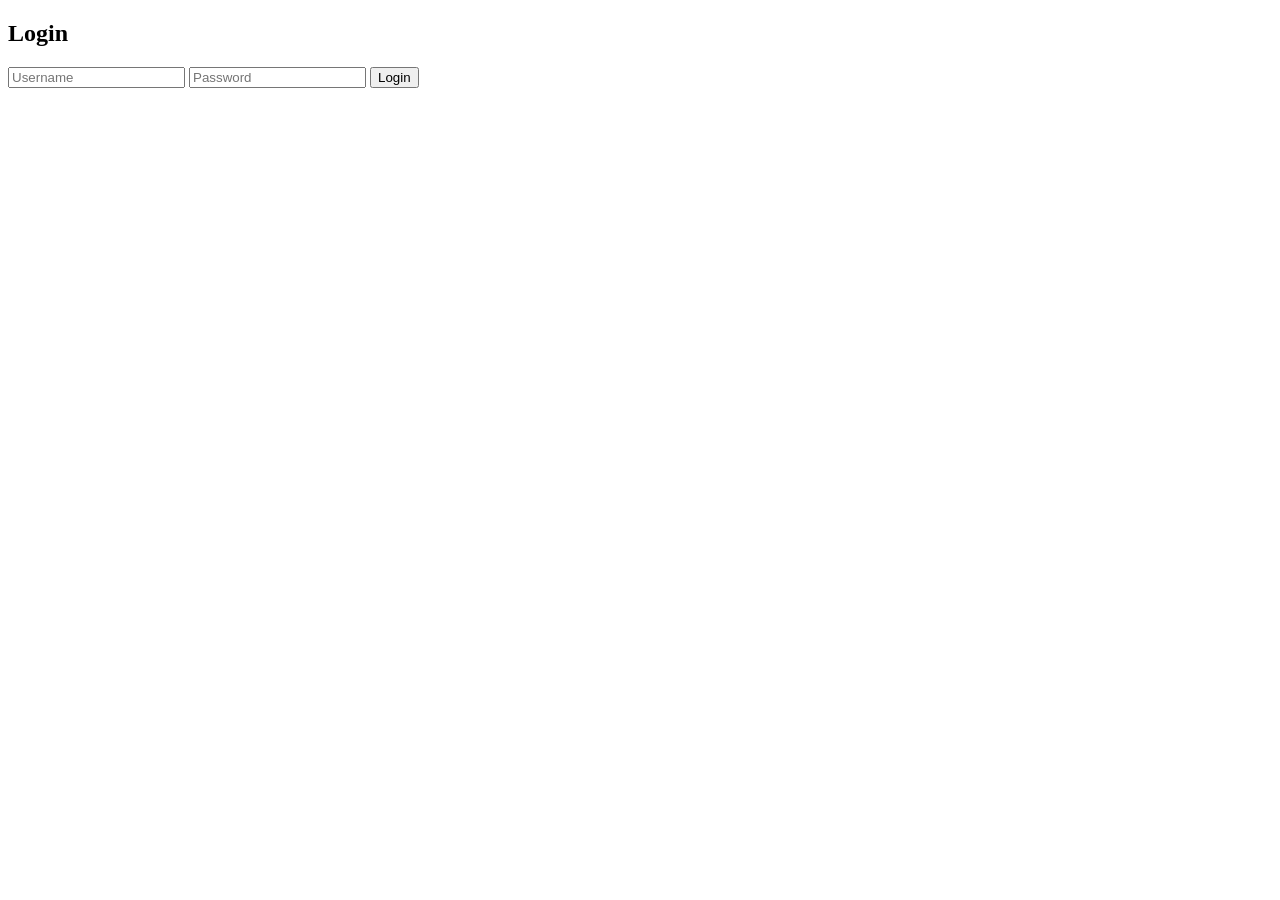
<file: frontend/index.html>
<!DOCTYPE html>
<html>
<head>
  <title>Login - Resume Analyzer</title>
  <link rel="stylesheet" href="./css/login.css">
</head>
<body>
  <h2>Login</h2>
  <form id="loginForm">
    <input type="text" id="username" placeholder="Username" required />
    <input type="password" id="password" placeholder="Password" required />
    <button type="submit">Login</button>
  </form>

  <script src="./js/login.js"></script>
</body>
</html>
</file>
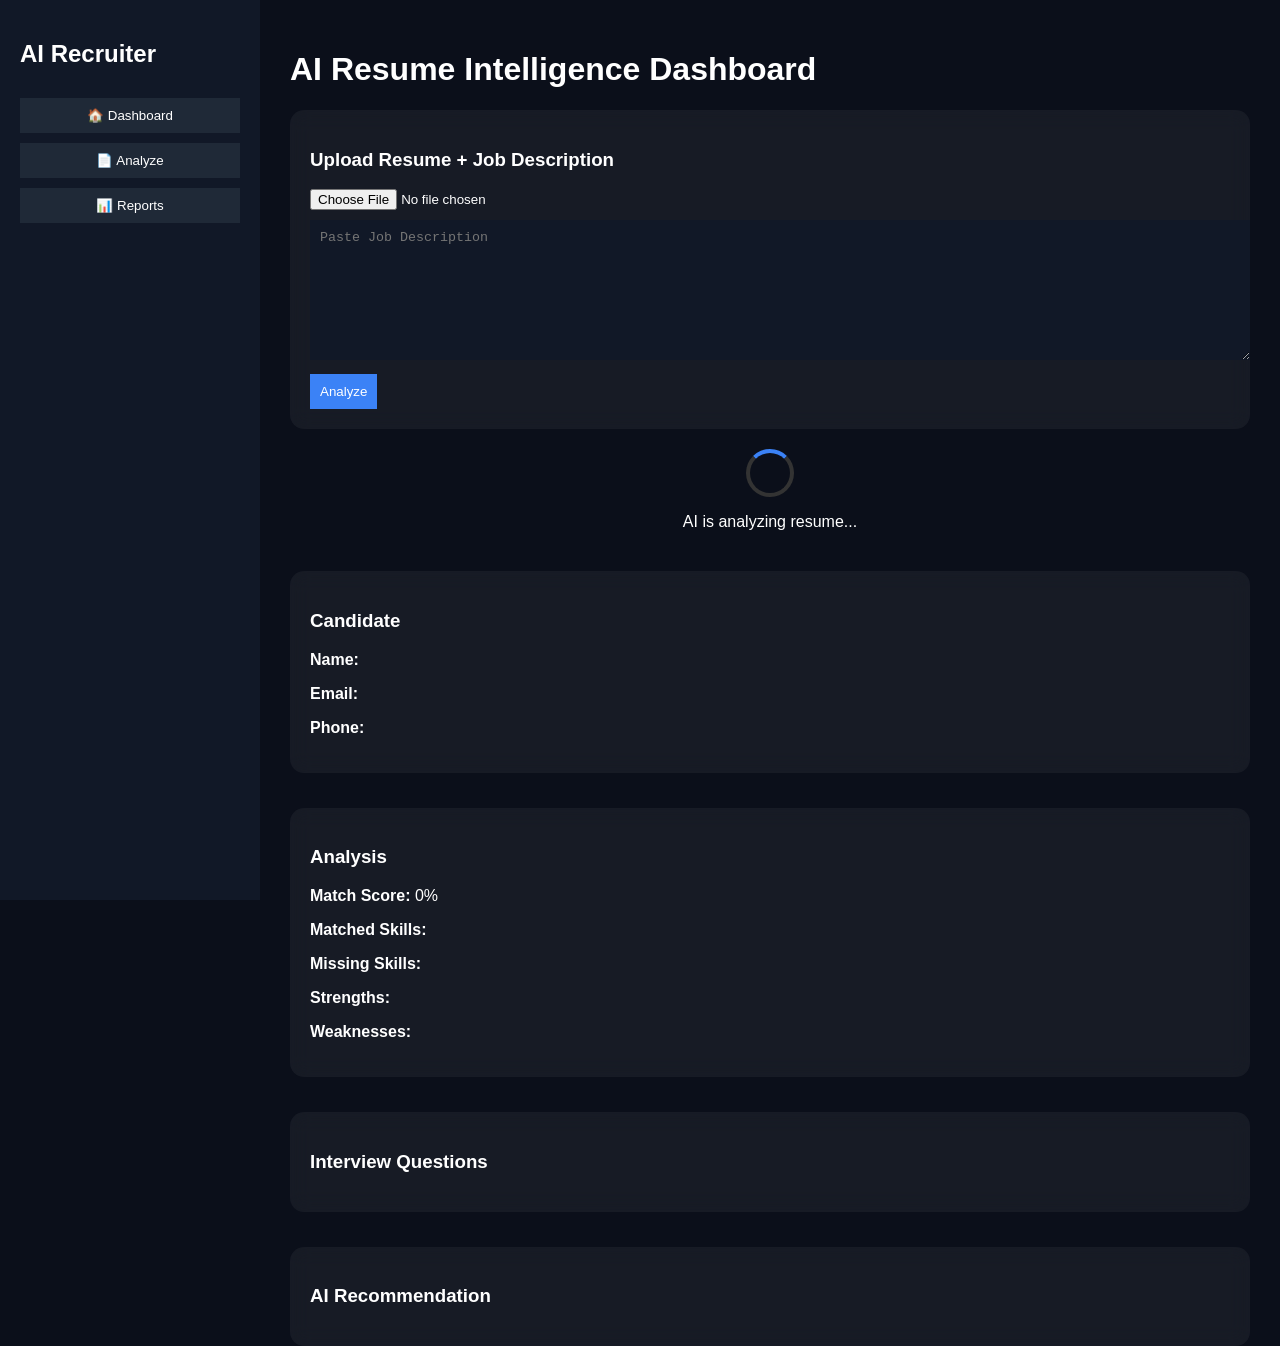
<file: frontend/dashboard.html>
<!DOCTYPE html>
<html lang="en">
<head>
  <meta charset="UTF-8">
  <title>AI Resume Intelligence</title>
  <link rel="stylesheet" href="css/dashboard.css">
</head>
<body>
<div class="app">

  <div class="sidebar">
    <h2>AI Recruiter</h2>
    <button>🏠 Dashboard</button>
    <button>📄 Analyze</button>
    <button>📊 Reports</button>
  </div>

  <div class="main">
    <h1>AI Resume Intelligence Dashboard</h1>

    <!-- Upload Form -->
    <form id="resumeForm" class="card upload-box">
      <h3>Upload Resume + Job Description</h3>
      <input type="file" id="resumeFile" name="resumeFile" required>
      <textarea id="jobDescription" name="jobDescription" placeholder="Paste Job Description"></textarea>
      <button type="submit">Analyze</button>
    </form>

    <!-- Loading Spinner -->
    <div id="loading" class="loader hidden">
      <div class="spinner"></div>
      <p>AI is analyzing resume...</p>
    </div>

    <!-- Results -->
    <div id="result" class="hidden result-grid">

      <!-- Candidate Details -->
      <div class="card full">
        <h3>Candidate</h3>
        <p><strong>Name:</strong> <span id="candidateName"></span></p>
        <p><strong>Email:</strong> <span id="candidateEmail"></span></p>
        <p><strong>Phone:</strong> <span id="candidatePhone"></span></p>
      </div>

      <!-- Analysis -->
      <div class="card full">
        <h3>Analysis</h3>
        <p><strong>Match Score:</strong> <span id="scoreCircle">0%</span></p>
        <p><strong>Matched Skills:</strong> <span id="matchedSkills"></span></p>
        <p><strong>Missing Skills:</strong> <span id="missingSkills"></span></p>
        <p><strong>Strengths:</strong> <span id="strengths"></span></p>
        <p><strong>Weaknesses:</strong> <span id="weaknesses"></span></p>
      </div>

      <!-- Interview Questions -->
      <div class="card full">
        <h3>Interview Questions</h3>
        <ul id="interviewQuestions"></ul>
      </div>

      <!-- Recommendation -->
      <div class="card full">
        <h3>AI Recommendation</h3>
        <p id="recommendation"></p>
      </div>

    </div>
  </div>
</div>

<script src="js/dashboard.js"></script>
</body>
</html>
</file>
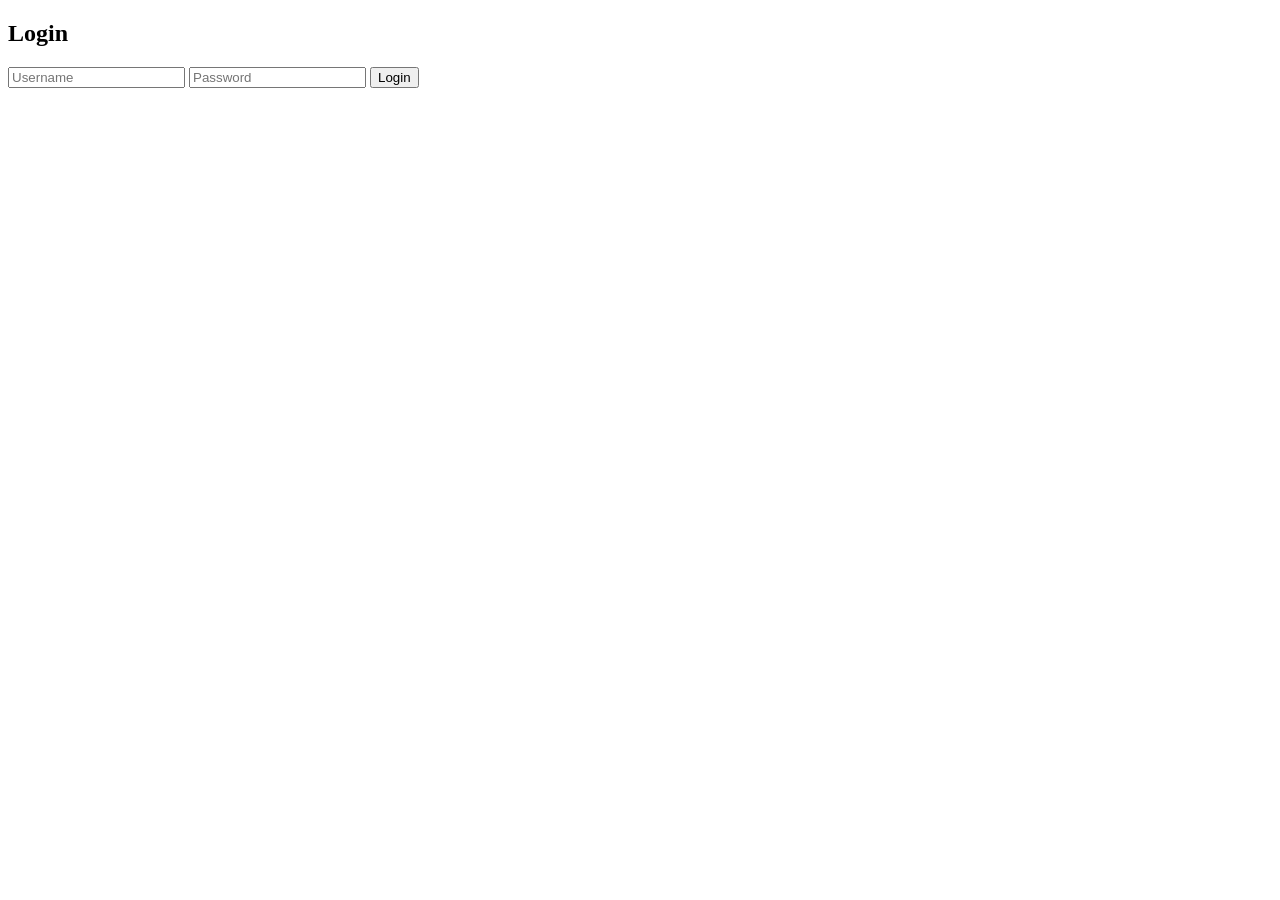
<file: frontend/login.html>
<!DOCTYPE html>
<html lang="en">
<head>
  <meta charset="UTF-8" />
  <title>Login</title>

  <link rel="stylesheet" href="./css/login.css" />
</head>

<body>

  <div class="login-container">

    <h2>Login</h2>

    <form id="loginForm">

      <input type="text" id="username" placeholder="Username" required />

      <input type="password" id="password" placeholder="Password" required />

      <button type="submit">Login</button>

    </form>

    <p id="error" style="color:red;"></p>

  </div>

  <script src="./js/login.js"></script>

</body>
</html>
</file>
<file: frontend/css/login.css>
#message{
color:red;
margin-top:10px;
}
</file>
<file: frontend/css/dashboard.css>
body {
  margin: 0;
  font-family: Arial;
  background: #0b0f1a;
  color: white;
}

.app {
  display: flex;
  height: 100vh;
}

/* SIDEBAR */
.sidebar {
  width: 220px;
  background: #111827;
  padding: 20px;
}

.sidebar button {
  width: 100%;
  margin-top: 10px;
  padding: 10px;
  background: #1f2937;
  border: none;
  color: white;
  cursor: pointer;
}

/* MAIN */
.main {
  flex: 1;
  padding: 30px;
}

.card {
  background: rgba(255,255,255,0.05);
  padding: 20px;
  border-radius: 14px;
  margin-top: 20px;
  backdrop-filter: blur(10px);
}

/* TEXTAREA */
textarea {
  width: 100%;
  height: 120px;
  margin-top: 10px;
  background: #111827;
  color: white;
  border: none;
  padding: 10px;
}

/* BUTTON */
button {
  margin-top: 10px;
  padding: 10px;
  background: #3b82f6;
  border: none;
  color: white;
  cursor: pointer;
}

/* LOADER */
.loader {
  text-align: center;
  margin-top: 20px;
}

.spinner {
  width: 40px;
  height: 40px;
  border: 4px solid #333;
  border-top: 4px solid #3b82f6;
  border-radius: 50%;
  margin: auto;
  animation: spin 1s linear infinite;
}

@keyframes spin {
  100% { transform: rotate(360deg); }
}

/* RESULT GRID */
.result-grid {
  display: grid;
  grid-template-columns: repeat(2, 1fr);
  gap: 15px;
  margin-top: 20px;
}

.full {
  grid-column: span 2;
}

/* SCORE CIRCLE */
.circle {
  width: 120px;
  height: 120px;
  border-radius: 50%;
  border: 8px solid #3b82f6;
  display: flex;
  align-items: center;
  justify-content: center;
  font-size: 22px;
  margin: auto;
  transition: all 1s ease;
}
</file>
